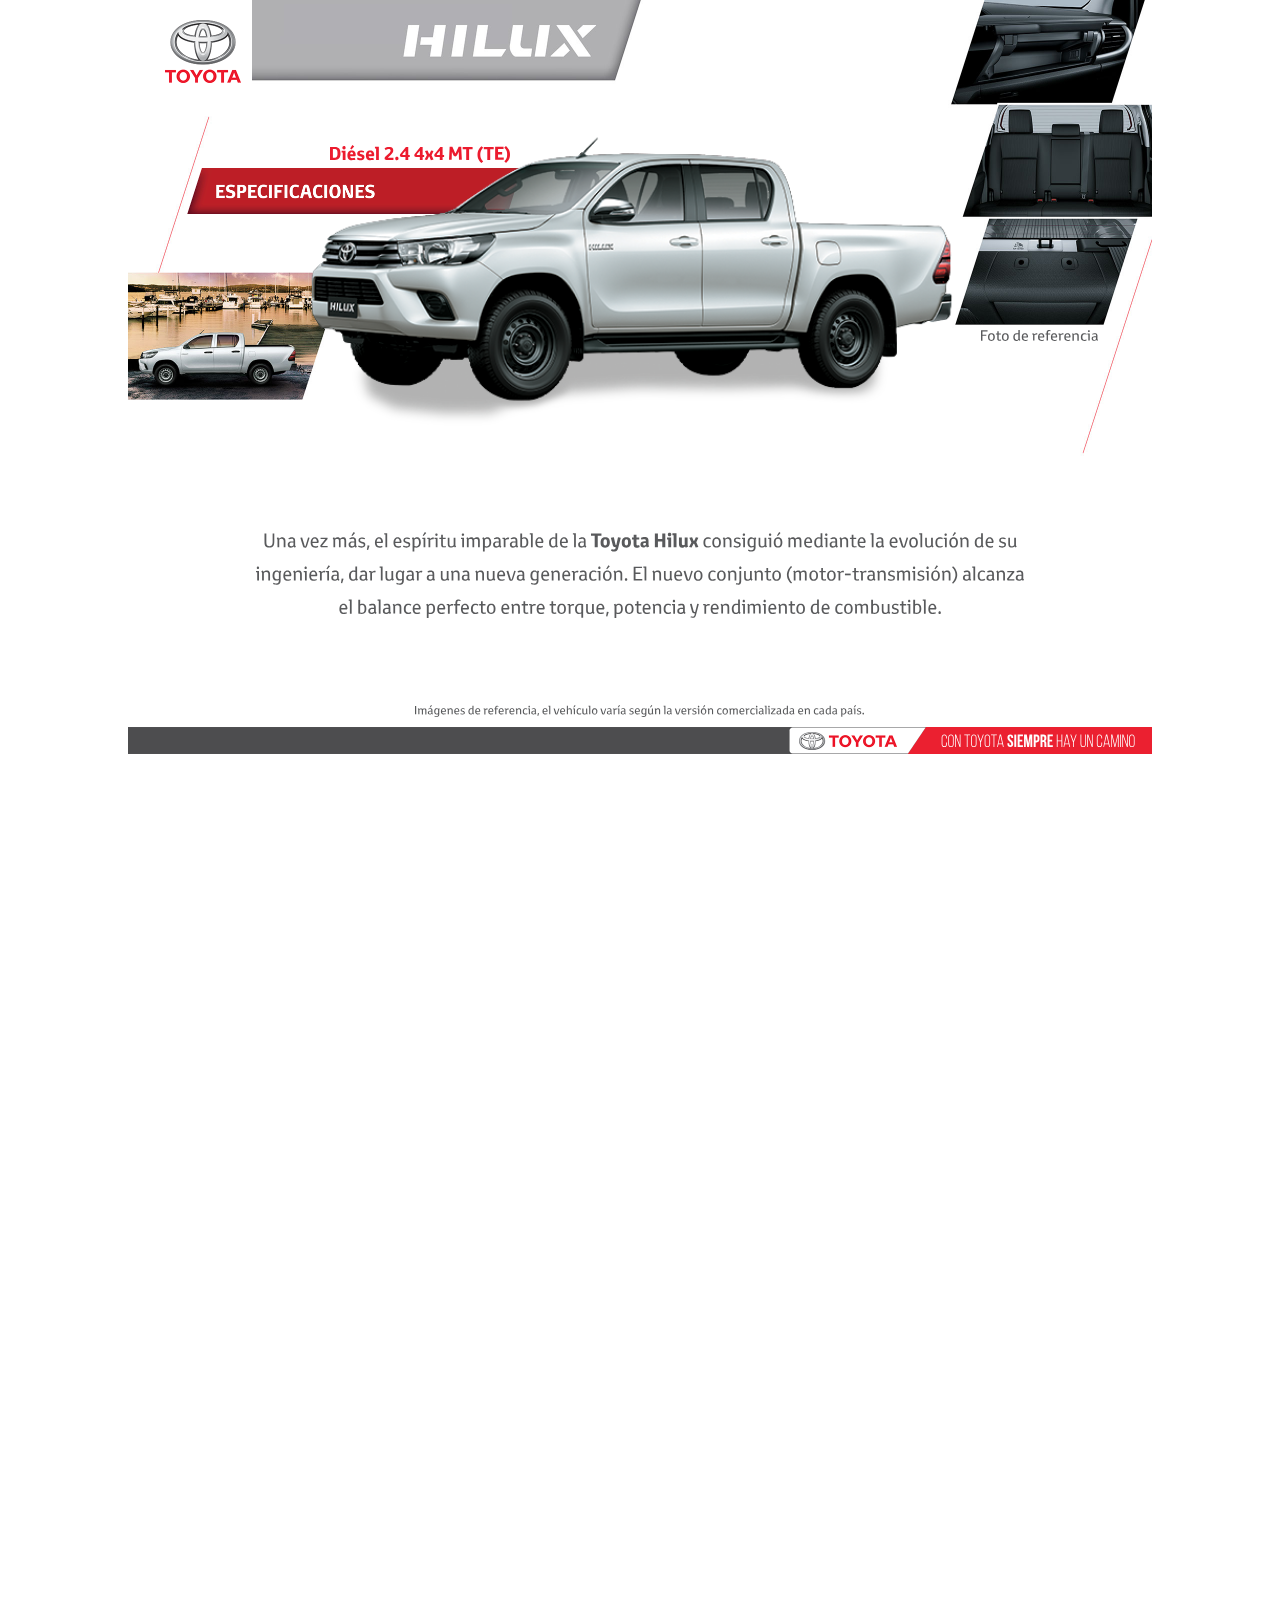
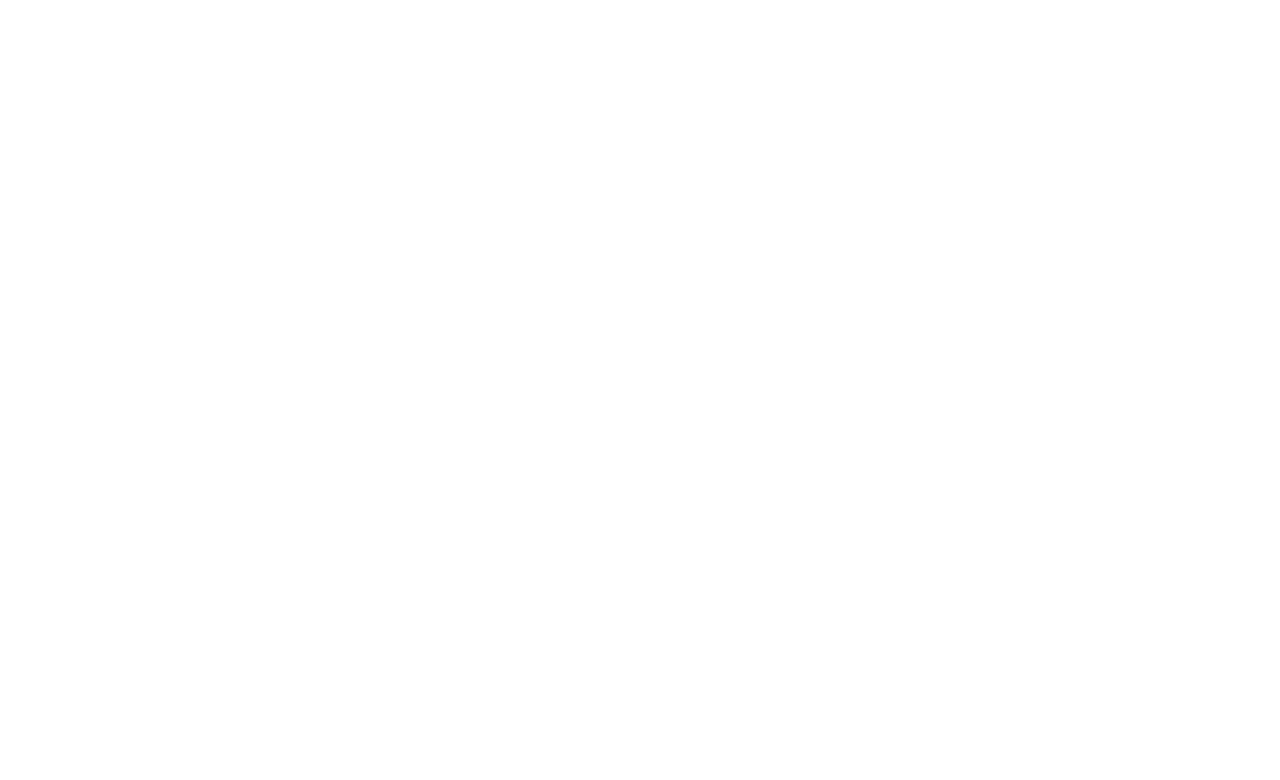
<file: HiluxTE/index.html>
<!DOCTYPE html>
<html class="nojs html css_verticalspacer" lang="es-ES">
 <head>

  <meta http-equiv="Content-type" content="text/html;charset=UTF-8"/>
  <meta name="generator" content="2015.2.0.352"/>
  
  <script type="text/javascript">
   // Update the 'nojs'/'js' class on the html node
document.documentElement.className = document.documentElement.className.replace(/\bnojs\b/g, 'js');

// Check that all required assets are uploaded and up-to-date
if(typeof Muse == "undefined") window.Muse = {}; window.Muse.assets = {"required":["jquery-1.8.3.min.js", "museutils.js", "museconfig.js", "webpro.js", "musewpslideshow.js", "jquery.museoverlay.js", "touchswipe.js", "jquery.watch.js", "require.js", "index.css"], "outOfDate":[]};
</script>
  
  <title>Home</title>
  <!-- CSS -->
  <link rel="stylesheet" type="text/css" href="css/site_global.css?crc=3916556066"/>
  <link rel="stylesheet" type="text/css" href="css/master_a-master.css?crc=363130012"/>
  <link rel="stylesheet" type="text/css" href="css/index.css?crc=3816236977" id="pagesheet"/>
   </head>
 <body>

  <div class="clearfix" id="page"><!-- group -->
   <!-- m_editable region-id="editable-static-tag-U628-BP_infinity" template="index.html" data-type="image" -->
   <div class="clip_frame grpelem" id="u628" data-muse-uid="U628" data-muse-type="img_frame"><!-- image -->
    <img class="block" id="u628_img" src="images/hiluxte-home.jpg?crc=4210498620" alt="" width="2048" height="912" data-muse-src="images/hiluxte-home.jpg?crc=4210498620"/>
   </div>
   <!-- /m_editable -->
   <div class="grpelem" id="u2305"><!-- simple frame --></div>
   <!-- m_editable region-id="editable-static-tag-U2179-BP_infinity" template="index.html" data-type="image" -->
   <div class="clip_frame grpelem" id="u2179" data-muse-uid="U2179" data-muse-type="img_frame"><!-- image -->
    <img class="block" id="u2179_img" src="images/hiluxte-col-blanco-home.png?crc=4093682530" alt="" width="1645" height="944" data-muse-src="images/hiluxte-col-blanco-home.png?crc=4093682530"/>
   </div>
   <!-- /m_editable -->
   <div class="clip_frame grpelem" id="u2631"><!-- svg -->
    <img class="svg" id="u2627" src="images/hiluxte-version.svg?crc=514954598" width="360" height="36" alt="" data-mu-svgfallback="images/hiluxte-version_poster_.png?crc=3891840630"/>
   </div>
   <div class="clip_frame grpelem" id="u2638"><!-- svg -->
    <img class="svg" id="u2639" src="images/fortuner-xroadss-ref.svg?crc=208421675" width="234" height="23" alt="" data-mu-svgfallback="images/fortuner-xroadss-ref_poster_.png?crc=3954562718"/>
   </div>
   <div class="PamphletWidget clearfix grpelem" id="pamphletu185"><!-- none box -->
    <div class="popup_anchor" id="u197popup">
     <div class="ContainerGroup clearfix" id="u197"><!-- stack box -->
      <div class="Container clearfix grpelem" id="u198"><!-- column -->
       <div class="clip_frame colelem" id="u2211"><!-- svg -->
        <img class="svg" id="u2207" src="images/hiluxtc-txt.svg?crc=54048739" width="1537" height="171" alt="" data-mu-svgfallback="images/hiluxtc-txt_poster_.png?crc=4106913795"/>
       </div>
       <div class="clip_frame colelem" id="u2583"><!-- svg -->
        <img class="svg" id="u2584" src="images/legal1.svg?crc=3773719722" width="898" height="25" alt="" data-mu-svgfallback="images/legal1_poster_.png?crc=91579411"/>
       </div>
      </div>
      <div class="Container invi clearfix grpelem" id="u596"><!-- group -->
       <div class="PamphletWidget clearfix grpelem" id="pamphletu2325"><!-- none box -->
        <div class="popup_anchor" id="u2328popup">
         <div class="ContainerGroup clearfix" id="u2328"><!-- stack box -->
          <div class="Container clearfix grpelem" id="u2341"><!-- group -->
           <!-- m_editable region-id="editable-static-tag-U2342-BP_infinity" template="index.html" data-type="image" -->
           <div class="clip_frame grpelem" id="u2342" data-muse-uid="U2342" data-muse-type="img_frame"><!-- image -->
            <img class="block" id="u2342_img" src="images/hilux-tc-01.jpg?crc=4148867433" alt="" width="2048" height="467" data-muse-src="images/hilux-tc-01.jpg?crc=4148867433"/>
           </div>
           <!-- /m_editable -->
          </div>
          <div class="Container invi clearfix grpelem" id="u2338"><!-- group -->
           <!-- m_editable region-id="editable-static-tag-U2339-BP_infinity" template="index.html" data-type="image" -->
           <div class="clip_frame grpelem" id="u2339" data-muse-uid="U2339" data-muse-type="img_frame"><!-- image -->
            <img class="block" id="u2339_img" src="images/hilux-tc-02.jpg?crc=4178620222" alt="" width="2048" height="467" data-muse-src="images/hilux-tc-02.jpg?crc=4178620222"/>
           </div>
           <!-- /m_editable -->
          </div>
          <div class="Container invi clearfix grpelem" id="u2344"><!-- group -->
           <!-- m_editable region-id="editable-static-tag-U2345-BP_infinity" template="index.html" data-type="image" -->
           <div class="clip_frame grpelem" id="u2345" data-muse-uid="U2345" data-muse-type="img_frame"><!-- image -->
            <img class="block" id="u2345_img" src="images/hilux-te-03.jpg?crc=256233764" alt="" width="2048" height="467" data-muse-src="images/hilux-te-03.jpg?crc=256233764"/>
           </div>
           <!-- /m_editable -->
          </div>
          <div class="Container invi clearfix grpelem" id="u2329"><!-- group -->
           <!-- m_editable region-id="editable-static-tag-U2330-BP_infinity" template="index.html" data-type="image" -->
           <div class="clip_frame grpelem" id="u2330" data-muse-uid="U2330" data-muse-type="img_frame"><!-- image -->
            <img class="block" id="u2330_img" src="images/hilux-te-04.jpg?crc=82994007" alt="" width="2048" height="467" data-muse-src="images/hilux-te-04.jpg?crc=82994007"/>
           </div>
           <!-- /m_editable -->
          </div>
          <div class="Container invi clearfix grpelem" id="u2332"><!-- group -->
           <!-- m_editable region-id="editable-static-tag-U2333-BP_infinity" template="index.html" data-type="image" -->
           <div class="clip_frame grpelem" id="u2333" data-muse-uid="U2333" data-muse-type="img_frame"><!-- image -->
            <img class="block" id="u2333_img" src="images/hilux-te-05.jpg?crc=4103474447" alt="" width="2048" height="467" data-muse-src="images/hilux-te-05.jpg?crc=4103474447"/>
           </div>
           <!-- /m_editable -->
          </div>
          <div class="Container invi clearfix grpelem" id="u2335"><!-- group -->
           <!-- m_editable region-id="editable-static-tag-U2336-BP_infinity" template="index.html" data-type="image" -->
           <div class="clip_frame grpelem" id="u2336" data-muse-uid="U2336" data-muse-type="img_frame"><!-- image -->
            <img class="block" id="u2336_img" src="images/hilux-te-06.jpg?crc=103756689" alt="" width="2048" height="467" data-muse-src="images/hilux-te-06.jpg?crc=103756689"/>
           </div>
           <!-- /m_editable -->
          </div>
         </div>
        </div>
        <div class="ThumbGroup clearfix grpelem" id="u2347"><!-- none box -->
         <div class="popup_anchor">
          <div class="Thumb popup_element" id="u2349"><!-- simple frame --></div>
         </div>
         <div class="popup_anchor">
          <div class="Thumb popup_element" id="u2352"><!-- simple frame --></div>
         </div>
         <div class="popup_anchor">
          <div class="Thumb popup_element" id="u2350"><!-- simple frame --></div>
         </div>
         <div class="popup_anchor">
          <div class="Thumb popup_element" id="u2348"><!-- simple frame --></div>
         </div>
         <div class="popup_anchor">
          <div class="Thumb popup_element" id="u2353"><!-- simple frame --></div>
         </div>
         <div class="popup_anchor">
          <div class="Thumb popup_element" id="u2351"><!-- simple frame --></div>
         </div>
        </div>
       </div>
      </div>
     </div>
    </div>
    <div class="ThumbGroup clearfix grpelem" id="u186"><!-- none box -->
     <div class="popup_anchor">
      <div class="Thumb popup_element" id="u187"><!-- simple frame --></div>
     </div>
     <div class="popup_anchor">
      <div class="Thumb popup_element" id="u599"><!-- simple frame --></div>
     </div>
    </div>
   </div>
   <div class="clearfix grpelem" id="u157"><!-- group -->
    <div class="clip_frame grpelem" id="u127"><!-- svg -->
     <img class="svg" id="u123" src="images/pata-toyota.svg?crc=165850192" width="2048" height="54" alt="" data-mu-svgfallback="images/pata%20toyota_poster_.png?crc=4282732741"/>
    </div>
    <div class="clip_frame grpelem" id="u134"><!-- image -->
     <img class="block" id="u134_img" src="images/toyota%20logo_h_300dpi_cmyk_rev1.png?crc=449289765" alt="" width="196" height="36"/>
    </div>
   </div>
   <div class="clearfix grpelem" id="u163"><!-- group -->
    <div class="clearfix grpelem" id="u160"><!-- group -->
     <div class="clip_frame grpelem" id="u142"><!-- image -->
      <img class="block" id="u142_img" src="images/toyota%20logo_v_master_300dpi_cmyk.png?crc=242523386" alt="" width="152" height="126"/>
     </div>
    </div>
   </div>
   <div class="verticalspacer" data-offset-top="1545" data-content-above-spacer="1545" data-content-below-spacer="61"></div>
  </div>
  <div class="preload_images">
   <img class="preload" src="images/botmotor2.jpg?crc=3779391998" alt=""/>
   <img class="preload" src="images/bottransm2.jpg?crc=284900123" alt=""/>
   <img class="preload" src="images/botdirr2.jpg?crc=3793240513" alt=""/>
   <img class="preload" src="images/botseg2.jpg?crc=394052482" alt=""/>
   <img class="preload" src="images/botcap2.jpg?crc=3770729754" alt=""/>
   <img class="preload" src="images/botequip2.jpg?crc=3814601790" alt=""/>
  </div>
  <!-- Other scripts -->
  <script type="text/javascript">
   window.Muse.assets.check=function(){if(!window.Muse.assets.checked){window.Muse.assets.checked=!0;var a={},b=function(){$('link[type="text/css"]').each(function(){var b=($(this).attr("href")||"").match(/\/?css\/([\w\-]+\.css)\?crc=(\d+)/);b&&b[1]&&b[2]&&(a[b[1]]=b[2])})},c=function(a){if(a.match(/^rgb/))return a=a.replace(/\s+/g,"").match(/([\d\,]+)/gi)[0].split(","),(parseInt(a[0])<<16)+(parseInt(a[1])<<8)+parseInt(a[2]);if(a.match(/^\#/))return parseInt(a.substr(1),16);return 0},d=function(d){if("undefined"!==
typeof $){b();$("body").append('<div class="version" style="display:none; width:1px; height:1px;"></div>');for(var f=$(".version"),j=0;j<Muse.assets.required.length;){var h=Muse.assets.required[j],i=h.match(/([\w\-\.]+)\.(\w+)$/),k=i&&i[1]?i[1]:null,i=i&&i[2]?i[2]:null;switch(i.toLowerCase()){case "css":k=k.replace(/\W/gi,"_").replace(/^([^a-z])/gi,"_$1");f.addClass(k);var i=c(f.css("color")),l=c(f.css("background-color"));i!=0||l!=0?(Muse.assets.required.splice(j,1),"undefined"!=typeof a[h]&&(i!=
a[h]>>>24||l!=(a[h]&16777215))&&Muse.assets.outOfDate.push(h)):j++;f.removeClass(k);break;case "js":k.match(/^jquery-[\d\.]+/gi)&&typeof $!="undefined"?Muse.assets.required.splice(j,1):j++;break;default:throw Error("Unsupported file type: "+i);}}f.remove()}if(Muse.assets.outOfDate.length||Muse.assets.required.length)f="Some files on the server may be missing or incorrect. Clear browser cache and try again. If the problem persists please contact website author.",d&&Muse.assets.outOfDate.length&&(f+="\nOut of date: "+Muse.assets.outOfDate.join(",")),d&&Muse.assets.required.length&&(f+="\nMissing: "+Muse.assets.required.join(",")),
alert(f)};location&&location.search&&location.search.match&&location.search.match(/muse_debug/gi)?setTimeout(function(){d(!0)},5E3):d()}};
var muse_init=function(){require.config({baseUrl:""});require(["museutils","whatinput","webpro","musewpslideshow","jquery.museoverlay","touchswipe","jquery.watch"],function(){$(document).ready(function(){try{
window.Muse.assets.check();/* body */
Muse.Utils.transformMarkupToFixBrowserProblemsPreInit();/* body */
Muse.Utils.prepHyperlinks(true);/* body */
Muse.Utils.fullPage('#page');/* 100% height page */
Muse.Utils.initWidget('#pamphletu2325', ['#bp_infinity'], function(elem) { return new WebPro.Widget.ContentSlideShow(elem, {contentLayout_runtime:'stack',event:'mouseover',deactivationEvent:'',autoPlay:false,displayInterval:3000,transitionStyle:'fading',transitionDuration:500,hideAllContentsFirst:false,shuffle:false,enableSwipe:true,resumeAutoplay:true,resumeAutoplayInterval:3000,playOnce:false,autoActivate_runtime:false}); });/* #pamphletu2325 */
Muse.Utils.initWidget('#pamphletu185', ['#bp_infinity'], function(elem) { return new WebPro.Widget.ContentSlideShow(elem, {contentLayout_runtime:'stack',event:'mouseover',deactivationEvent:'',autoPlay:false,displayInterval:3000,transitionStyle:'fading',transitionDuration:500,hideAllContentsFirst:false,shuffle:false,enableSwipe:true,resumeAutoplay:true,resumeAutoplayInterval:3000,playOnce:false,autoActivate_runtime:false}); });/* #pamphletu185 */
Muse.Utils.showWidgetsWhenReady();/* body */
Muse.Utils.transformMarkupToFixBrowserProblems();/* body */
}catch(a){if(a&&"function"==typeof a.notify?a.notify():Muse.Assert.fail("Error calling selector function: "+a),false)throw a;}})})};

</script>
  <!-- RequireJS script -->
  <script src="scripts/require.js?crc=228336483" type="text/javascript" async data-main="scripts/museconfig.js?crc=328327953" onload="requirejs.onError = function(requireType, requireModule) { if (requireType && requireType.toString && requireType.toString().indexOf && 0 <= requireType.toString().indexOf('#scripterror')) window.Muse.assets.check(); }" onerror="window.Muse.assets.check();"></script>
   </body>
</html>
<script>document.body.style.zoom="50%"; </script>
</file>
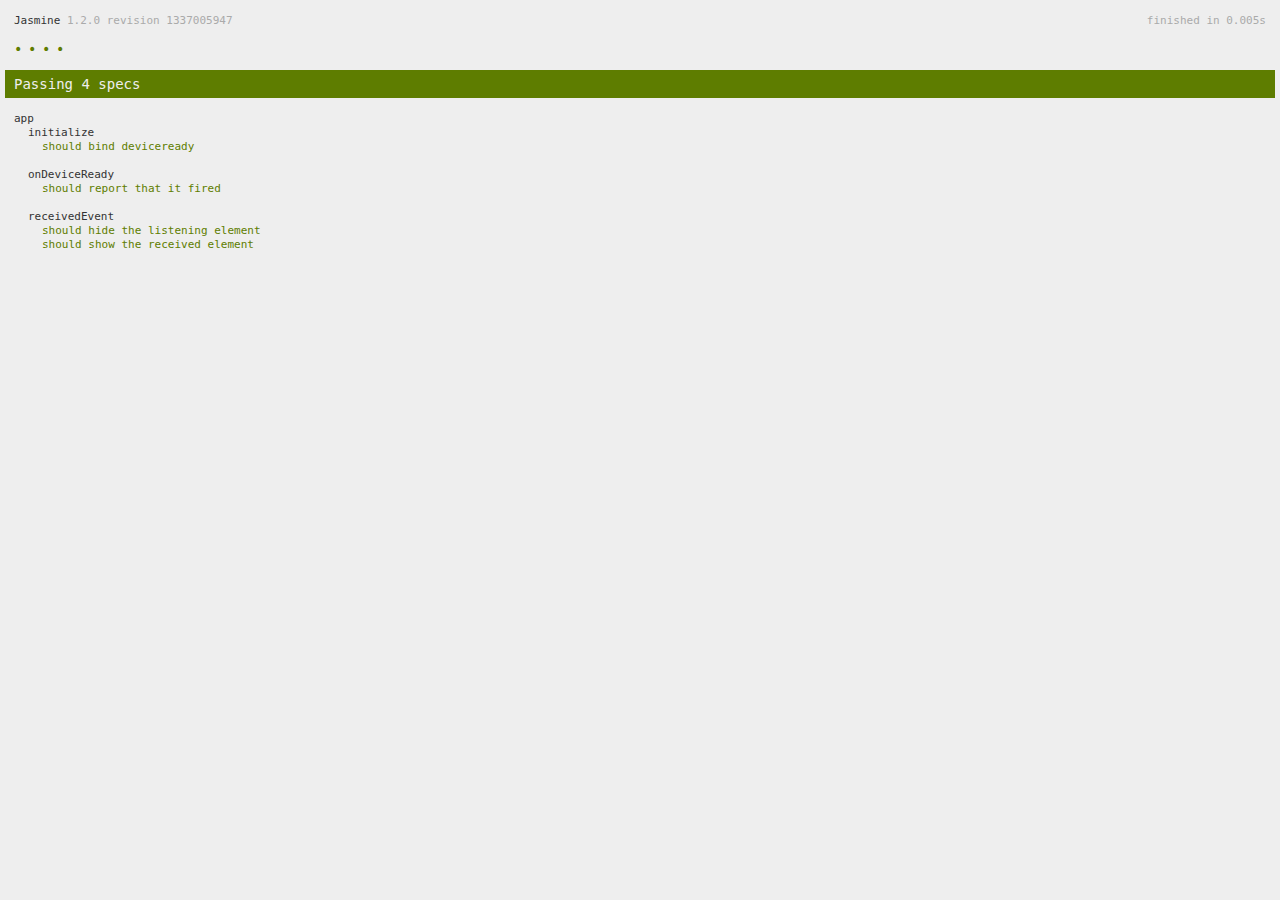
<file: spec.html>
<!DOCTYPE html>
<!--
    Licensed to the Apache Software Foundation (ASF) under one
    or more contributor license agreements.  See the NOTICE file
    distributed with this work for additional information
    regarding copyright ownership.  The ASF licenses this file
    to you under the Apache License, Version 2.0 (the
    "License"); you may not use this file except in compliance
    with the License.  You may obtain a copy of the License at

    http://www.apache.org/licenses/LICENSE-2.0

    Unless required by applicable law or agreed to in writing,
    software distributed under the License is distributed on an
    "AS IS" BASIS, WITHOUT WARRANTIES OR CONDITIONS OF ANY
     KIND, either express or implied.  See the License for the
    specific language governing permissions and limitations
    under the License.
-->
<html>
    <head>
        <title>Jasmine Spec Runner</title>

        <!-- jasmine source -->
        <link rel="shortcut icon" type="image/png" href="spec/lib/jasmine-1.2.0/jasmine_favicon.png">
        <link rel="stylesheet" type="text/css" href="spec/lib/jasmine-1.2.0/jasmine.css">
        <script type="text/javascript" src="spec/lib/jasmine-1.2.0/jasmine.js"></script>
        <script type="text/javascript" src="spec/lib/jasmine-1.2.0/jasmine-html.js"></script>

        <!-- include source files here... -->
        <script type="text/javascript" src="js/index.js"></script>

        <!-- include spec files here... -->
        <script type="text/javascript" src="spec/helper.js"></script>
        <script type="text/javascript" src="spec/index.js"></script>

        <script type="text/javascript">
            (function() {
                var jasmineEnv = jasmine.getEnv();
                jasmineEnv.updateInterval = 1000;

                var htmlReporter = new jasmine.HtmlReporter();

                jasmineEnv.addReporter(htmlReporter);

                jasmineEnv.specFilter = function(spec) {
                    return htmlReporter.specFilter(spec);
                };

                var currentWindowOnload = window.onload;

                window.onload = function() {
                    if (currentWindowOnload) {
                        currentWindowOnload();
                    }
                    execJasmine();
                };

                function execJasmine() {
                    jasmineEnv.execute();
                }
            })();
        </script>
    </head>
    <body>
        <div id="stage" style="display:none;"></div>
    </body>
</html>
</file>
<file: HiluxTE/css/site_global.css>
html{min-height:100%;min-width:100%;-ms-text-size-adjust:none;}body,div,dl,dt,dd,ul,ol,li,nav,h1,h2,h3,h4,h5,h6,pre,code,form,fieldset,legend,input,button,textarea,p,blockquote,th,td,a{margin:0px;padding:0px;border-width:0px;border-style:solid;border-color:transparent;-webkit-transform-origin:left top;-ms-transform-origin:left top;-o-transform-origin:left top;transform-origin:left top;background-repeat:no-repeat;}.transition{-webkit-transition-property:background-image,background-position,background-color,border-color,border-radius,color,font-size,font-style,font-weight,letter-spacing,line-height,text-align,box-shadow,text-shadow,opacity;transition-property:background-image,background-position,background-color,border-color,border-radius,color,font-size,font-style,font-weight,letter-spacing,line-height,text-align,box-shadow,text-shadow,opacity;}.transition *{-webkit-transition:inherit;transition:inherit;}table{border-collapse:collapse;border-spacing:0px;}fieldset,img{border:0px;border-style:solid;-webkit-transform-origin:left top;-ms-transform-origin:left top;-o-transform-origin:left top;transform-origin:left top;}address,caption,cite,code,dfn,em,strong,th,var,optgroup{font-style:inherit;font-weight:inherit;}del,ins{text-decoration:none;}li{list-style:none;}caption,th{text-align:left;}h1,h2,h3,h4,h5,h6{font-size:100%;font-weight:inherit;}input,button,textarea,select,optgroup,option{font-family:inherit;font-size:inherit;font-style:inherit;font-weight:inherit;}input,textarea{-webkit-appearance:none;-webkit-border-radius:0;}body{font-family:Arial, Helvetica Neue, Helvetica, sans-serif;text-align:left;font-size:14px;line-height:17px;word-wrap:break-word;text-rendering:optimizeLegibility;-moz-font-feature-settings:'liga';-ms-font-feature-settings:'liga';-webkit-font-feature-settings:'liga';font-feature-settings:'liga';}a:link{color:#0000FF;text-decoration:underline;}a:visited{color:#800080;text-decoration:underline;}a:hover{color:#0000FF;text-decoration:underline;}a:active{color:#EE0000;text-decoration:underline;}a.nontext{color:black;text-decoration:none;font-style:normal;font-weight:normal;}.normal_text{color:#000000;direction:ltr;font-family:Arial, Helvetica Neue, Helvetica, sans-serif;font-size:14px;font-style:normal;font-weight:normal;letter-spacing:0px;line-height:17px;text-align:left;text-decoration:none;text-indent:0px;text-transform:none;vertical-align:0px;padding:0px;}.list0 li:before{position:absolute;right:100%;letter-spacing:0px;text-decoration:none;font-weight:normal;font-style:normal;}.rtl-list li:before{right:auto;left:100%;}.nls-None > li:before,.nls-None .list3 > li:before,.nls-None .list6 > li:before{margin-right:6px;content:'•';}.nls-None .list1 > li:before,.nls-None .list4 > li:before,.nls-None .list7 > li:before{margin-right:6px;content:'○';}.nls-None,.nls-None .list1,.nls-None .list2,.nls-None .list3,.nls-None .list4,.nls-None .list5,.nls-None .list6,.nls-None .list7,.nls-None .list8{padding-left:34px;}.nls-None.rtl-list,.nls-None .list1.rtl-list,.nls-None .list2.rtl-list,.nls-None .list3.rtl-list,.nls-None .list4.rtl-list,.nls-None .list5.rtl-list,.nls-None .list6.rtl-list,.nls-None .list7.rtl-list,.nls-None .list8.rtl-list{padding-left:0px;padding-right:34px;}.nls-None .list2 > li:before,.nls-None .list5 > li:before,.nls-None .list8 > li:before{margin-right:6px;content:'-';}.nls-None.rtl-list > li:before,.nls-None .list1.rtl-list > li:before,.nls-None .list2.rtl-list > li:before,.nls-None .list3.rtl-list > li:before,.nls-None .list4.rtl-list > li:before,.nls-None .list5.rtl-list > li:before,.nls-None .list6.rtl-list > li:before,.nls-None .list7.rtl-list > li:before,.nls-None .list8.rtl-list > li:before{margin-right:0px;margin-left:6px;}.TabbedPanelsTab{white-space:nowrap;}.MenuBar .MenuBarView,.MenuBar .SubMenuView{display:block;list-style:none;}.MenuBar .SubMenu{display:none;position:absolute;}.NoWrap{white-space:nowrap;word-wrap:normal;}.rootelem{margin-left:auto;margin-right:auto;}.colelem{display:inline;float:left;clear:both;}.clearfix:after{content:"\0020";visibility:hidden;display:block;height:0px;clear:both;}*:first-child+html .clearfix{zoom:1;}.clip_frame{overflow:hidden;}.popup_anchor{position:relative;width:0px;height:0px;}.popup_element{z-index:100000;}.svg{display:block;vertical-align:top;}span.wrap{content:'';clear:left;display:block;}span.actAsInlineDiv{display:inline-block;}.position_content,.excludeFromNormalFlow{float:left;}.preload_images{position:absolute;overflow:hidden;left:-9999px;top:-9999px;height:1px;width:1px;}.preload{height:1px;width:1px;}.animateStates{-webkit-transition:0.3s ease-in-out;-moz-transition:0.3s ease-in-out;-o-transition:0.3s ease-in-out;transition:0.3s ease-in-out;}[data-whatinput="mouse"] *:focus,[data-whatinput="touch"] *:focus,input:focus,textarea:focus{outline:none;}textarea{resize:none;overflow:auto;}.fld-prompt{pointer-events:none;}.wrapped-input{position:absolute;top:0px;left:0px;background:transparent;border:none;}.submit-btn{z-index:50000;cursor:pointer;}.anchor_item{width:22px;height:18px;}.MenuBar .SubMenuVisible,.MenuBarVertical .SubMenuVisible,.MenuBar .SubMenu .SubMenuVisible,.popup_element.Active,span.actAsPara,.actAsDiv,a.nonblock.nontext,img.block{display:block;}.widget_invisible,.js .invi,.js .mse_pre_init{visibility:hidden;}.ose_ei{visibility:hidden;z-index:0;}.no_vert_scroll{overflow-y:hidden;}.always_vert_scroll{overflow-y:scroll;}.always_horz_scroll{overflow-x:scroll;}.fullscreen{overflow:hidden;left:0px;top:0px;position:fixed;height:100%;width:100%;-moz-box-sizing:border-box;-webkit-box-sizing:border-box;-ms-box-sizing:border-box;box-sizing:border-box;}.fullwidth{position:absolute;}.borderbox{-moz-box-sizing:border-box;-webkit-box-sizing:border-box;-ms-box-sizing:border-box;box-sizing:border-box;}.scroll_wrapper{position:absolute;overflow:auto;left:0px;right:0px;top:0px;bottom:0px;padding-top:0px;padding-bottom:0px;margin-top:0px;margin-bottom:0px;}.browser_width > *{position:absolute;left:0px;right:0px;}.grpelem,.accordion_wrapper{display:inline;float:left;}.fld-checkbox input[type=checkbox],.fld-radiobutton input[type=radio]{position:absolute;overflow:hidden;clip:rect(0px, 0px, 0px, 0px);height:1px;width:1px;margin:-1px;padding:0px;border:0px;}.fld-checkbox input[type=checkbox] + label,.fld-radiobutton input[type=radio] + label{display:inline-block;background-repeat:no-repeat;cursor:pointer;float:left;width:100%;height:100%;}.pointer_cursor,.fld-recaptcha-mode,.fld-recaptcha-refresh,.fld-recaptcha-help{cursor:pointer;}p,h1,h2,h3,h4,h5,h6,ol,ul,span.actAsPara{max-height:1000000px;}.superscript{vertical-align:super;font-size:66%;line-height:0px;}.subscript{vertical-align:sub;font-size:66%;line-height:0px;}.horizontalSlideShow{-ms-touch-action:pan-y;touch-action:pan-y;}.verticalSlideShow{-ms-touch-action:pan-x;touch-action:pan-x;}.colelem100,.verticalspacer{clear:both;}.list0 li,.MenuBar .MenuItemContainer,.SlideShowContentPanel .fullscreen img,.css_verticalspacer .verticalspacer{position:relative;}.popup_element.Inactive,.js .disn,.js .an_invi,.hidden,.breakpoint{display:none;}#muse_css_mq{position:absolute;display:none;background-color:#FFFFFE;}.fluid_height_spacer{width:0.01px;}.muse_check_css{display:none;position:fixed;}@media screen and (-webkit-min-device-pixel-ratio:0){body{text-rendering:auto;}}
</file>
<file: HiluxTE/css/master_a-master.css>
#u123{display:block;}#u157,#u163{border-width:0px;border-color:transparent;background-color:transparent;}#u160{background-color:#FFFFFF;}#u127,#u134,#u142{background-color:transparent;}
</file>
<file: HiluxTE/css/index.css>
.version.index{color:#0000E3;background-color:#7727B1;}#page{z-index:1;width:2048px;min-height:1474px;background-image:none;border-width:0px;border-color:#000000;background-color:transparent;padding-bottom:62px;margin-left:auto;margin-right:auto;}#u628{z-index:2;width:2048px;background-color:transparent;position:relative;margin-right:-10000px;}#u2305{z-index:4;width:758px;height:91px;position:relative;margin-right:-10000px;margin-top:336px;left:118px;background:transparent url("../images/botonbrilloespecif3.gif?crc=4080693175") no-repeat left top;}#u2179{z-index:5;width:1645px;background-color:transparent;position:relative;margin-right:-10000px;margin-top:-1px;left:159px;}#u2631{z-index:7;width:360px;background-color:transparent;position:relative;margin-right:-10000px;margin-top:290px;left:404px;}#u2627{z-index:8;display:block;}#u2638{z-index:9;width:234px;background-color:transparent;position:relative;margin-right:-10000px;margin-top:659px;left:1706px;}#u2639{z-index:10;display:block;}#pamphletu185{z-index:11;width:0.01px;height:429px;padding-bottom:1117px;position:relative;margin-right:-10000px;margin-top:-1px;left:-3px;}#u197{position:absolute;width:2054px;background-color:transparent;}#u197popup{z-index:12;}#u198{z-index:13;width:1537px;height:370px;border-width:0px;border-color:transparent;background-color:transparent;margin-right:-10000px;position:relative;padding:1065px 259px 111px 258px;}#u2211{z-index:14;width:1537px;background-color:transparent;position:relative;}#u2207{z-index:15;display:block;}#u2583{z-index:16;width:898px;background-color:transparent;margin-left:318px;margin-top:174px;position:relative;}#u2584{z-index:17;display:block;}#u596{z-index:18;width:2054px;height:1546px;border-width:0px;border-color:transparent;background-color:transparent;margin-right:-10000px;position:relative;}#pamphletu2325{z-index:19;width:0.01px;height:120px;padding-bottom:490px;position:relative;margin-right:-10000px;margin-top:936px;left:3px;}#u2328{position:absolute;width:2048px;background-color:transparent;top:92px;}#u2328popup{z-index:20;}#u2341{z-index:21;width:2048px;height:518px;border-width:0px;border-color:transparent;background-color:#FFFFFF;margin-right:-10000px;position:relative;}#u2342{z-index:22;width:2048px;background-color:transparent;position:relative;margin-right:-10000px;margin-top:27px;}#u2338{z-index:24;width:2048px;height:518px;border-width:0px;border-color:transparent;background-color:#FFFFFF;margin-right:-10000px;position:relative;}#u2339{z-index:25;width:2048px;background-color:transparent;position:relative;margin-right:-10000px;margin-top:27px;}#u2344{z-index:27;width:2048px;height:518px;border-width:0px;border-color:transparent;background-color:#FFFFFF;margin-right:-10000px;position:relative;}#u2345{z-index:28;width:2048px;background-color:transparent;position:relative;margin-right:-10000px;margin-top:27px;}#u2329{z-index:30;width:2048px;height:518px;border-width:0px;border-color:transparent;background-color:#FFFFFF;margin-right:-10000px;position:relative;}#u2330{z-index:31;width:2048px;background-color:transparent;position:relative;margin-right:-10000px;margin-top:27px;}#u2332{z-index:33;width:2048px;height:518px;border-width:0px;border-color:transparent;background-color:#FFFFFF;margin-right:-10000px;position:relative;}#u2333{z-index:34;width:2048px;background-color:transparent;position:relative;margin-right:-10000px;margin-top:27px;}#u2335{z-index:36;width:2048px;height:518px;border-width:0px;border-color:transparent;background-color:#FFFFFF;margin-right:-10000px;position:relative;}#u2336{z-index:37;width:2048px;background-color:transparent;position:relative;margin-right:-10000px;margin-top:27px;}#u2347{z-index:39;width:2047px;position:relative;margin-right:-10000px;}#u2349{position:absolute;width:342px;height:120px;border-width:0px;border-color:transparent;background:transparent url("../images/botmotor1.jpg?crc=3782786412") no-repeat left top;}#u2349:hover{width:342px;height:120px;min-height:0px;margin:0px;background:transparent url("../images/botmotor2.jpg?crc=3779391998") no-repeat left top;}#u2349.PamphletThumbSelected{width:342px;height:120px;min-height:0px;margin:0px;background:transparent url("../images/botmotor2.jpg?crc=3779391998") no-repeat left top;}#u2352{position:absolute;width:342px;height:120px;border-width:0px;border-color:transparent;left:341px;background:transparent url("../images/bottransm1.jpg?crc=334004082") no-repeat left top;}#u2352:hover{width:342px;height:120px;min-height:0px;margin:0px;background:transparent url("../images/bottransm2.jpg?crc=284900123") no-repeat left top;}#u2352.PamphletThumbSelected{width:342px;height:120px;min-height:0px;margin:0px;background:transparent url("../images/bottransm2.jpg?crc=284900123") no-repeat left top;}#u2350{position:absolute;width:342px;height:120px;border-width:0px;border-color:transparent;left:682px;background:transparent url("../images/botdirr1.jpg?crc=3888985139") no-repeat left top;}#u2350:hover{width:342px;height:120px;min-height:0px;margin:0px;background:transparent url("../images/botdirr2.jpg?crc=3793240513") no-repeat left top;}#u2350.PamphletThumbSelected{width:342px;height:120px;min-height:0px;margin:0px;background:transparent url("../images/botdirr2.jpg?crc=3793240513") no-repeat left top;}#u2348{position:absolute;width:342px;height:120px;border-width:0px;border-color:transparent;left:1023px;background:transparent url("../images/botseg1.jpg?crc=290607089") no-repeat left top;}#u2348:hover{width:342px;height:120px;min-height:0px;margin:0px;background:transparent url("../images/botseg2.jpg?crc=394052482") no-repeat left top;}#u2348.PamphletThumbSelected{width:342px;height:120px;min-height:0px;margin:0px;background:transparent url("../images/botseg2.jpg?crc=394052482") no-repeat left top;}#u2353{position:absolute;width:342px;height:120px;border-width:0px;border-color:transparent;left:1364px;background:transparent url("../images/botcap1.jpg?crc=182661038") no-repeat left top;}#u2353:hover{width:342px;height:120px;min-height:0px;margin:0px;background:transparent url("../images/botcap2.jpg?crc=3770729754") no-repeat left top;}#u2353.PamphletThumbSelected{width:342px;height:120px;min-height:0px;margin:0px;background:transparent url("../images/botcap2.jpg?crc=3770729754") no-repeat left top;}#u2351{position:absolute;width:342px;height:120px;border-width:0px;border-color:transparent;left:1705px;background:transparent url("../images/botequip1.jpg?crc=43532355") no-repeat left top;}#u2351:hover{width:342px;height:120px;min-height:0px;margin:0px;background:transparent url("../images/botequip2.jpg?crc=3814601790") no-repeat left top;}#u2351.PamphletThumbSelected{width:342px;height:120px;min-height:0px;margin:0px;background:transparent url("../images/botequip2.jpg?crc=3814601790") no-repeat left top;}.PamphletWidget .ThumbGroup .Thumb,.PamphletNextButton,.PamphletPrevButton,.PamphletCloseButton{cursor:pointer;}#u186{z-index:46;width:907px;position:relative;margin-right:-10000px;margin-top:8px;left:118px;}#u187{position:absolute;width:771px;height:152px;border-width:0px;border-color:transparent;background-color:transparent;left:136px;}.ie #u187{background-color:#FFFFFF;opacity:0.01;-ms-filter:"progid:DXImageTransform.Microsoft.Alpha(Opacity=1)";filter:alpha(opacity=1);}#u187:hover{width:771px;height:152px;min-height:0px;margin:0px;}.ie #u187:hover{background-color:#FFFFFF;opacity:0.01;-ms-filter:"progid:DXImageTransform.Microsoft.Alpha(Opacity=1)";filter:alpha(opacity=1);}#u187.PamphletThumbSelected{border-width:0px;border-color:transparent;width:771px;height:152px;min-height:0px;margin:0px;}#u599{position:absolute;width:430px;height:92px;border-width:0px;border-color:transparent;background-color:transparent;top:329px;}.ie #u187.PamphletThumbSelected,.ie #u599{background-color:#FFFFFF;opacity:0.01;-ms-filter:"progid:DXImageTransform.Microsoft.Alpha(Opacity=1)";filter:alpha(opacity=1);}#u599:hover{width:430px;height:92px;min-height:0px;margin:0px;}.ie #u599:hover{background-color:#FFFFFF;opacity:0.01;-ms-filter:"progid:DXImageTransform.Microsoft.Alpha(Opacity=1)";filter:alpha(opacity=1);}#u599.PamphletThumbSelected{border-width:0px;border-color:transparent;width:430px;height:92px;min-height:0px;margin:0px;}.ie #u599.PamphletThumbSelected{background-color:#FFFFFF;opacity:0.01;-ms-filter:"progid:DXImageTransform.Microsoft.Alpha(Opacity=1)";filter:alpha(opacity=1);}#u157{z-index:49;width:2048px;position:relative;margin-right:-10000px;margin-top:1454px;}#u127{z-index:50;width:2048px;position:relative;margin-right:-10000px;}#u123{z-index:51;}#u134{z-index:52;width:196px;position:relative;margin-right:-10000px;margin-top:9px;left:1342px;}#u163{z-index:54;width:197px;position:relative;margin-right:-10000px;left:51px;}#u160{z-index:55;width:197px;padding-bottom:39px;position:relative;margin-right:-10000px;}#u142{z-index:56;width:152px;position:relative;margin-right:-10000px;margin-top:39px;left:23px;}.css_verticalspacer .verticalspacer{height:calc(100vh - 1606px);}#muse_css_mq,.html{background-color:#FFFFFF;}body{position:relative;min-width:2048px;}
</file>
<file: spec/lib/jasmine-1.2.0/jasmine.css>
body { background-color: #eeeeee; padding: 0; margin: 5px; overflow-y: scroll; }

#HTMLReporter { font-size: 11px; font-family: Monaco, "Lucida Console", monospace; line-height: 14px; color: #333333; }
#HTMLReporter a { text-decoration: none; }
#HTMLReporter a:hover { text-decoration: underline; }
#HTMLReporter p, #HTMLReporter h1, #HTMLReporter h2, #HTMLReporter h3, #HTMLReporter h4, #HTMLReporter h5, #HTMLReporter h6 { margin: 0; line-height: 14px; }
#HTMLReporter .banner, #HTMLReporter .symbolSummary, #HTMLReporter .summary, #HTMLReporter .resultMessage, #HTMLReporter .specDetail .description, #HTMLReporter .alert .bar, #HTMLReporter .stackTrace { padding-left: 9px; padding-right: 9px; }
#HTMLReporter #jasmine_content { position: fixed; right: 100%; }
#HTMLReporter .version { color: #aaaaaa; }
#HTMLReporter .banner { margin-top: 14px; }
#HTMLReporter .duration { color: #aaaaaa; float: right; }
#HTMLReporter .symbolSummary { overflow: hidden; *zoom: 1; margin: 14px 0; }
#HTMLReporter .symbolSummary li { display: block; float: left; height: 7px; width: 14px; margin-bottom: 7px; font-size: 16px; }
#HTMLReporter .symbolSummary li.passed { font-size: 14px; }
#HTMLReporter .symbolSummary li.passed:before { color: #5e7d00; content: "\02022"; }
#HTMLReporter .symbolSummary li.failed { line-height: 9px; }
#HTMLReporter .symbolSummary li.failed:before { color: #b03911; content: "x"; font-weight: bold; margin-left: -1px; }
#HTMLReporter .symbolSummary li.skipped { font-size: 14px; }
#HTMLReporter .symbolSummary li.skipped:before { color: #bababa; content: "\02022"; }
#HTMLReporter .symbolSummary li.pending { line-height: 11px; }
#HTMLReporter .symbolSummary li.pending:before { color: #aaaaaa; content: "-"; }
#HTMLReporter .bar { line-height: 28px; font-size: 14px; display: block; color: #eee; }
#HTMLReporter .runningAlert { background-color: #666666; }
#HTMLReporter .skippedAlert { background-color: #aaaaaa; }
#HTMLReporter .skippedAlert:first-child { background-color: #333333; }
#HTMLReporter .skippedAlert:hover { text-decoration: none; color: white; text-decoration: underline; }
#HTMLReporter .passingAlert { background-color: #a6b779; }
#HTMLReporter .passingAlert:first-child { background-color: #5e7d00; }
#HTMLReporter .failingAlert { background-color: #cf867e; }
#HTMLReporter .failingAlert:first-child { background-color: #b03911; }
#HTMLReporter .results { margin-top: 14px; }
#HTMLReporter #details { display: none; }
#HTMLReporter .resultsMenu, #HTMLReporter .resultsMenu a { background-color: #fff; color: #333333; }
#HTMLReporter.showDetails .summaryMenuItem { font-weight: normal; text-decoration: inherit; }
#HTMLReporter.showDetails .summaryMenuItem:hover { text-decoration: underline; }
#HTMLReporter.showDetails .detailsMenuItem { font-weight: bold; text-decoration: underline; }
#HTMLReporter.showDetails .summary { display: none; }
#HTMLReporter.showDetails #details { display: block; }
#HTMLReporter .summaryMenuItem { font-weight: bold; text-decoration: underline; }
#HTMLReporter .summary { margin-top: 14px; }
#HTMLReporter .summary .suite .suite, #HTMLReporter .summary .specSummary { margin-left: 14px; }
#HTMLReporter .summary .specSummary.passed a { color: #5e7d00; }
#HTMLReporter .summary .specSummary.failed a { color: #b03911; }
#HTMLReporter .description + .suite { margin-top: 0; }
#HTMLReporter .suite { margin-top: 14px; }
#HTMLReporter .suite a { color: #333333; }
#HTMLReporter #details .specDetail { margin-bottom: 28px; }
#HTMLReporter #details .specDetail .description { display: block; color: white; background-color: #b03911; }
#HTMLReporter .resultMessage { padding-top: 14px; color: #333333; }
#HTMLReporter .resultMessage span.result { display: block; }
#HTMLReporter .stackTrace { margin: 5px 0 0 0; max-height: 224px; overflow: auto; line-height: 18px; color: #666666; border: 1px solid #ddd; background: white; white-space: pre; }

#TrivialReporter { padding: 8px 13px; position: absolute; top: 0; bottom: 0; left: 0; right: 0; overflow-y: scroll; background-color: white; font-family: "Helvetica Neue Light", "Lucida Grande", "Calibri", "Arial", sans-serif; /*.resultMessage {*/ /*white-space: pre;*/ /*}*/ }
#TrivialReporter a:visited, #TrivialReporter a { color: #303; }
#TrivialReporter a:hover, #TrivialReporter a:active { color: blue; }
#TrivialReporter .run_spec { float: right; padding-right: 5px; font-size: .8em; text-decoration: none; }
#TrivialReporter .banner { color: #303; background-color: #fef; padding: 5px; }
#TrivialReporter .logo { float: left; font-size: 1.1em; padding-left: 5px; }
#TrivialReporter .logo .version { font-size: .6em; padding-left: 1em; }
#TrivialReporter .runner.running { background-color: yellow; }
#TrivialReporter .options { text-align: right; font-size: .8em; }
#TrivialReporter .suite { border: 1px outset gray; margin: 5px 0; padding-left: 1em; }
#TrivialReporter .suite .suite { margin: 5px; }
#TrivialReporter .suite.passed { background-color: #dfd; }
#TrivialReporter .suite.failed { background-color: #fdd; }
#TrivialReporter .spec { margin: 5px; padding-left: 1em; clear: both; }
#TrivialReporter .spec.failed, #TrivialReporter .spec.passed, #TrivialReporter .spec.skipped { padding-bottom: 5px; border: 1px solid gray; }
#TrivialReporter .spec.failed { background-color: #fbb; border-color: red; }
#TrivialReporter .spec.passed { background-color: #bfb; border-color: green; }
#TrivialReporter .spec.skipped { background-color: #bbb; }
#TrivialReporter .messages { border-left: 1px dashed gray; padding-left: 1em; padding-right: 1em; }
#TrivialReporter .passed { background-color: #cfc; display: none; }
#TrivialReporter .failed { background-color: #fbb; }
#TrivialReporter .skipped { color: #777; background-color: #eee; display: none; }
#TrivialReporter .resultMessage span.result { display: block; line-height: 2em; color: black; }
#TrivialReporter .resultMessage .mismatch { color: black; }
#TrivialReporter .stackTrace { white-space: pre; font-size: .8em; margin-left: 10px; max-height: 5em; overflow: auto; border: 1px inset red; padding: 1em; background: #eef; }
#TrivialReporter .finished-at { padding-left: 1em; font-size: .6em; }
#TrivialReporter.show-passed .passed, #TrivialReporter.show-skipped .skipped { display: block; }
#TrivialReporter #jasmine_content { position: fixed; right: 100%; }
#TrivialReporter .runner { border: 1px solid gray; display: block; margin: 5px 0; padding: 2px 0 2px 10px; }
</file>
